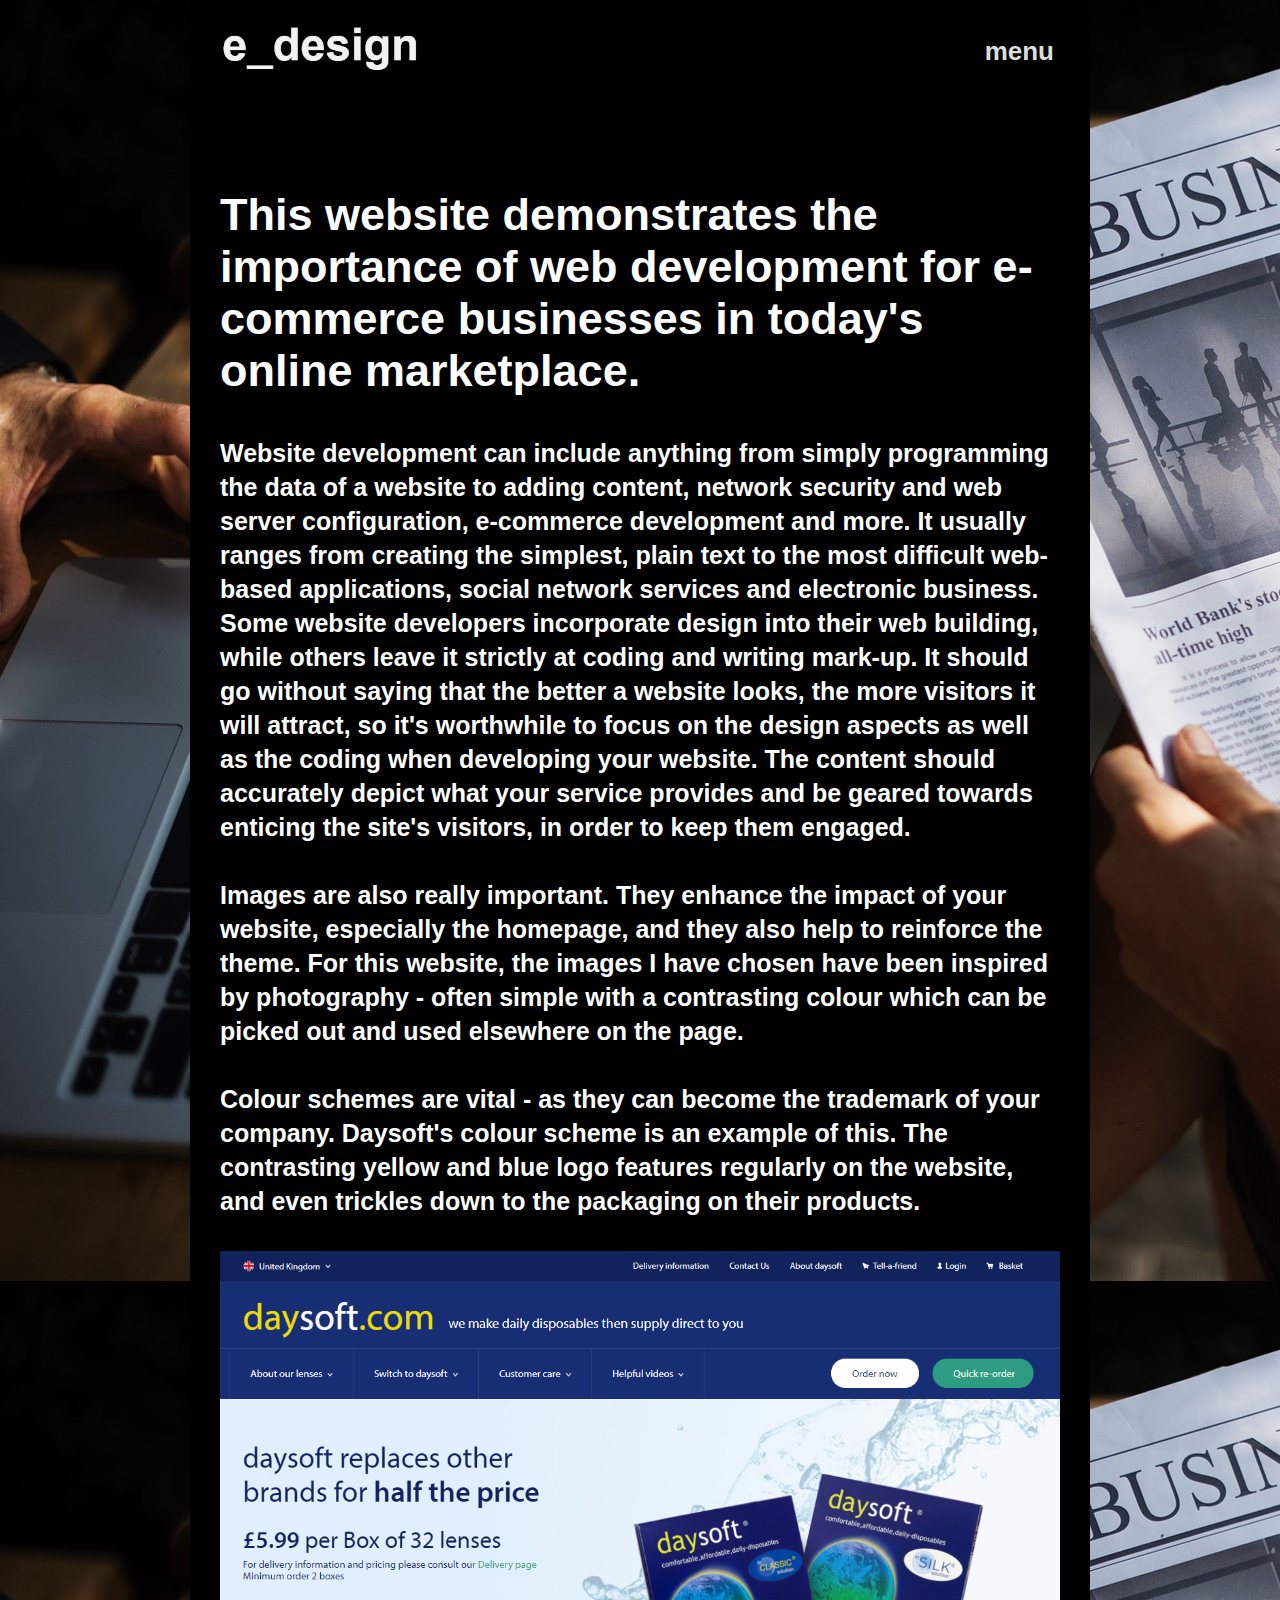
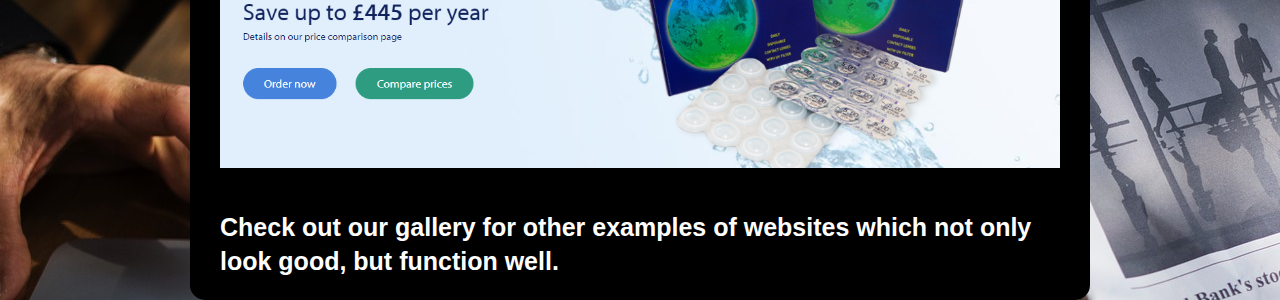
<file: about.html>
<!DOCTYPE html>
<html>
	<head>
		<title>about - e_design</title>
		<meta charset="UTF-8">

    <!-- EXTERNAL STYLE SHEET -->
    <link rel="stylesheet" href="styles.css" type="text/css">

    <!-- INTERNAL STYLE SHEET -->
    <style>

      /* Paragraph font style & size */
      p { font-size: 25px; font-weight: bold; line-height: 90%; color: white; display: inline;}

      /* "Quote" button style */
      .button { box-shadow: 0px 7px 40px black; color: black; background-color: #C8442A; border: 0; font-size: 15px;
      padding: 30px; border-radius: 25px; font-weight: bold; display: block; margin: auto; width: 200px; margin-top: 60px; }

      /* "Quote" button style on hover */
      .button:hover { background-color: #B53826; cursor: pointer; }

      /* "Quote" button on click - disable default outline */
      .button:focus { outline: 0 }

      #container { width: 900px; height: 1900px; margin: 0 auto; background-color: black; opacity: 1.0 }

    </style>

  </head>

<!-- BACKGROUND IMAGE -->
<body background="images/business.jpg">

<body>
<!-- START CONTAINER -->
<div id="container">
    <div id="header">
            <a href="index.html">
						<img class="logo" src="images/e_design_logo.png" alt="E_Design Logo">
						</a>

					<!-- DROPDOWN NAVIGATION -->
					<div class="dropdown">
						<button onclick="myFunction()" class="dropbtn">menu</button>
							<div id="myDropdown" class="dropdown-content"> <!-- DROPDOWN CONTENT -->
								<a href="about.html">about</a>
								<a href="e-commerce.html">e-commerce</a>
								<a href="daysoft.html">daysoft</a>
								<a href="gallery.html">gallery</a>
								<a href="contact.html">contact</a>
								<a href="documentation.html">docs</a>
								<a href="info.html">info</a>
							</div><!-- END DROPDOWN CONTENT` -->
					</div><!-- END DROPDOWN NAVIGATION -->
		</div><!-- END HEADER -->

    <!-- START TEXT -->
    <div id="article">
    <h2>
    <br>
    This website demonstrates the importance of web development for e-commerce businesses in today's online marketplace.
  	</h2>
  	<p>
    Website development can include anything from simply programming the data of a website to adding content, network security and web server configuration, e-commerce development and more. It usually ranges from creating the simplest, plain text to the most difficult web-based applications, social network services and electronic business. Some website developers incorporate design into their web building, while others leave it strictly at coding and writing mark-up. It should go without saying that the better a website looks, the more visitors it will attract, so it's worthwhile to focus on the design aspects as well as the coding when developing your website. The content should accurately depict what your service provides and be geared towards enticing the site's visitors, in order to keep them engaged.
    <br><br>
    Images are also really important. They enhance the impact of your website, especially the homepage, and they also help to reinforce the theme. For this website, the images I have chosen have been inspired by photography - often simple with a contrasting colour which can be picked out and used elsewhere on the page.
    <br><br>
    Colour schemes are vital - as they can become the trademark of your company. Daysoft's colour scheme is an example of this. The contrasting yellow and blue logo features regularly on the website, and even trickles down to the packaging on their products.
    <br><br>
    <img src="images/daysoft.jpg" style="width:840px" alt="Daysoft Homepage">
    <br><br>
    Check out our gallery for other examples of websites which not only look good, but function well.

    </div> <!-- END TEXT -->

</div> <!-- END CONTAINER -->


<!-- EXTERNAL JAVASCRIPT -->
<script src="dropdown.js"></script>

</body>
</html>
</file>
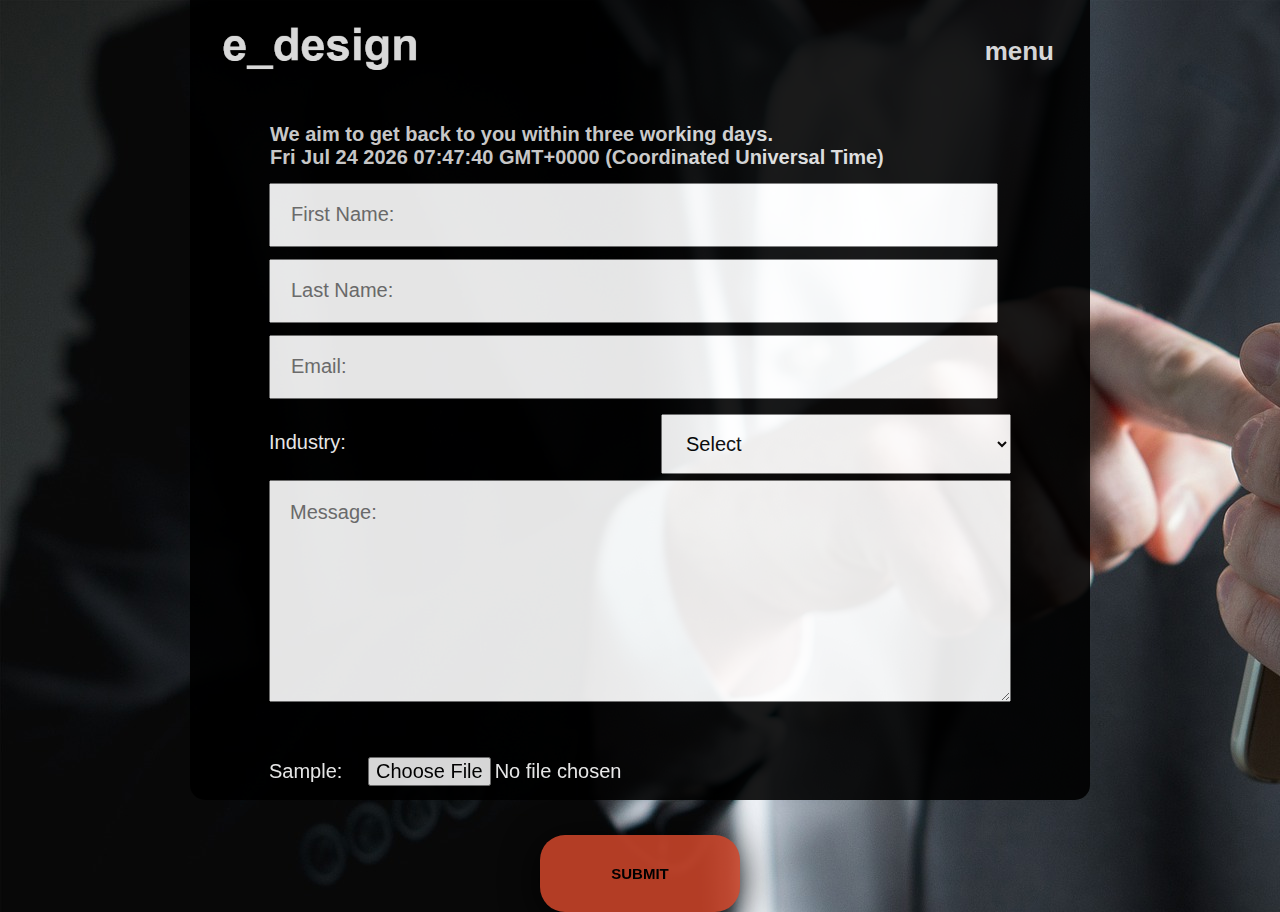
<file: contact.html>
<!DOCTYPE html>
<html>
	<head>
		<title>contact - e_design</title>
		<meta charset="UTF-8">

    <!-- EXTERNAL STYLE SHEET -->
    <link rel="stylesheet" href="styles.css" type="text/css">

    <!-- INTERNAL STYLE SHEET -->
    <style>

			html { font-family: arial; color: white; font-size: 20px; }

      /* Paragraph font style & size */
      p { font-size: 20px; font-weight: bold; line-height: 100%; color: #dddddd; display: inline; margin: 80px }

			/* Container size */
      #container { width: 900px; height: 800px; margin: 0 auto; background-color: black; }

    </style>

  </head>

<!-- BACKGROUND IMAGE -->
<body background="images/smartphone.jpg">

<body>
<!-- START CONTAINER -->
<div id="container">
    <div id="header">
            <a href="index.html">
						<img class="logo" src="images/e_design_logo.png" alt="E_Design Logo">
						</a>

						<!-- DROPDOWN NAVIGATION -->
						<div class="dropdown">
							<button onclick="myFunction()" class="dropbtn">menu</button>
								<div id="myDropdown" class="dropdown-content"> <!-- DROPDOWN CONTENT -->
									<a href="about.html">about</a>
									<a href="e-commerce.html">e-commerce</a>
									<a href="daysoft.html">daysoft</a>
									<a href="gallery.html">gallery</a>
									<a href="contact.html">contact</a>
									<a href="documentation.html">docs</a>
									<a href="info.html">info</a>
								</div><!-- END DROPDOWN CONTENT` -->
						</div><!-- END DROPDOWN NAVIGATION -->
		</div><!-- END HEADER -->

			<br>
			<p>We aim to get back to you within three working days.</p><br>

			<!-- DISPLAY DATE ___ JAVASCRIPT AT BOTTOm -->
			<p id="date"></p>

			<br>

			<!-- START FORM -->
			<!-- FORM SUBMIT MESSAGE -->
			<form method="post" onSubmit="alert('Thank you for your message. We will be in touch shortly!');">

			<!-- FORM STYLING CLASS -->
    	<fieldset class="form">

			<!-- FIRST NAME FIELD -->
    	<input required type="text" name="First name" style="width:700px" placeholder="First Name:">

			<br>

			<!-- LAST NAME FIELD -->
    	<input required type="text" name="Last name" style="width:700px" placeholder="Last Name:">

			<br>

			<!-- EMAIL FIELD -->
			<input required type="email" name="email" style="width:700px" placeholder="Email:">

			<br>

	 		<!-- INDUSTRY SELECT BOX -->
	 		Industry:
	 			<select required name="Industry">
   				<option value="" selected>Select</option>
   				<option value="Advertising">Advertising</option>
   				<option value="Banking">Banking</option>
   				<option value="Construction">Construction</option>
   				<option value="Education">Education</option>
   				<option value="Fashion">Fashion</option>
   				<option value="Financial Services">Financial Services</option>
   				<option value="IT">Information Technology</option>
	 				<option value="Media and Broadcasting">Media and Broadcasting</option>
   				<option value="Pharmaceutical">Pharmaceutical</option>
   				<option value="Technology">Technology</option>
   				<option value="Telecommunications">Telecommunications</option>
   				<option value="Video Games">Video Games</option>
   				<option value="Web Services">Web Services</option>
 	 			</select>

	 			<br>

			<!-- MESSAGE FIELD -->
    		<textarea required name="message" rows="100" cols="8" placeholder="Message:"></textarea>

			<!-- SAMPLE UPLOAD -->
    	Sample: <input type="file">

			</fieldset>
			<!-- END FORM STYLING -->

			<!-- "SUMBIT" BUTTON -->
			<button class="submit" onclick="submit">SUBMIT</button>

		</form>
		<!-- END FORM -->


</div> <!-- END CONTAINER -->


<!-- INTERNAL JAVASCRIPT ___ DISPLAY DATE -->
<script>
document.getElementById("date").innerHTML = Date();
</script>


<!-- EXTERNAL JAVASCRIPT ___ DROPDOWN NAV -->
<script src="dropdown.js"></script>

</body>
</html>
</file>
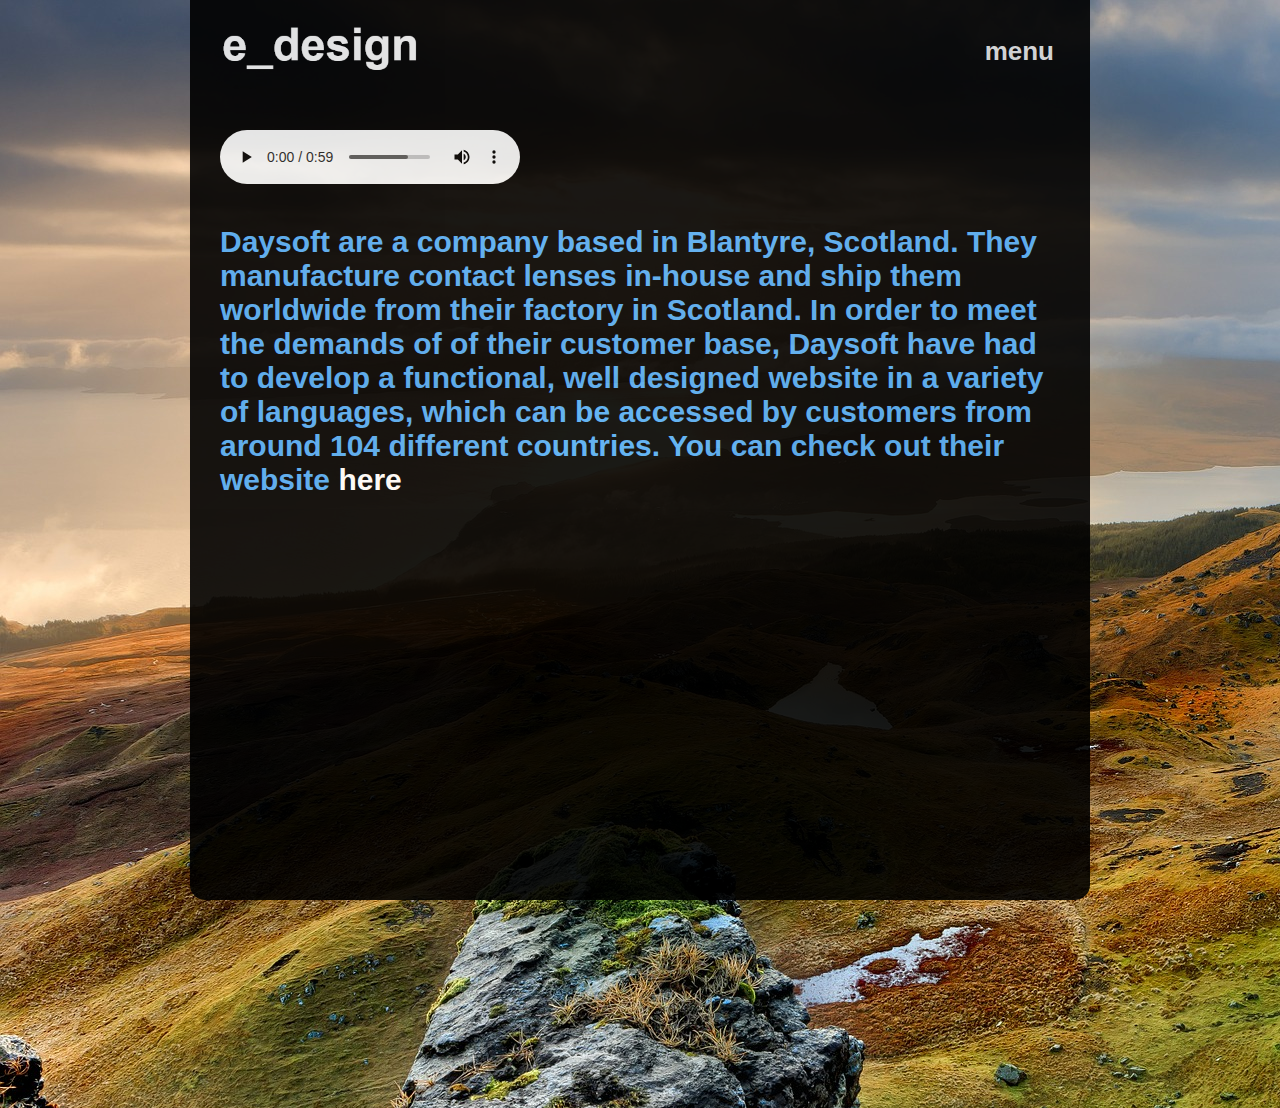
<file: daysoft.html>
<!DOCTYPE html>
<html>
	<head>
		<title>daysoft - e_design</title>
		<meta charset="UTF-8">

    <!-- EXTERNAL STYLE SHEET -->
    <link rel="stylesheet" href="styles.css" type="text/css">

    <!-- INTERNAL STYLE SHEET -->
    <style>

      /* Paragraph font style & size */
      p { font-size: 30px; font-weight: bold; line-height: 90%; color: #54adf7; display: inline;}

			/* URL colour or decoration - override default */
      a { color: white; text-decoration: none; }

			/* URL hover styling */
      a:hover { color: white; text-decoration: underline; }

      /* Change color of dropdown links on hover */
      .dropdown-content a:hover { background-color: black; color: #8F892B; text-decoration: none; }

      /* Dropdown button on hover & focus */
      .dropbtn:hover, .dropbtn:focus { background-color: black; color: #8F892B }

    </style>

  </head>

<!-- BACKGROUND IMAGE -->
<body background="images/scotland.jpg">

<body>
<!-- START CONTAINER -->
<div id="container">
    <div id="header">
            <a href="index.html">
						<img class="logo" src="images/e_design_logo.png" alt="E_Design Logo">
						</a>

					<!-- DROPDOWN NAVIGATION -->
					<div class="dropdown">
						<button onclick="myFunction()" class="dropbtn">menu</button>
							<div id="myDropdown" class="dropdown-content"> <!-- DROPDOWN CONTENT -->
								<a href="about.html">about</a>
								<a href="e-commerce.html">e-commerce</a>
								<a href="daysoft.html">daysoft</a>
								<a href="gallery.html">gallery</a>
								<a href="contact.html">contact</a>
								<a href="documentation.html">docs</a>
								<a href="info.html">info</a>
							</div><!-- END DROPDOWN CONTENT -->
					</div><!-- END DROPDOWN NAVIGATION -->
		</div><!-- END HEADER -->

    <!-- START TEXT -->
    <div id="article">

			<!-- AUDIO -->
			<audio controls>
	  		<source src="daysoft_story.mp3" type="audio/ogg">
				Your browser does not support the audio element.
			</audio>

			<p>
			<br>
      <br>
      Daysoft are a company based in Blantyre, Scotland. They manufacture contact lenses in-house and ship them worldwide from their factory in Scotland.
      In order to meet the demands of of their customer base, Daysoft have had to develop a functional, well designed website in a variety of languages,
      which can be accessed by customers from around 104 different countries. You can check out their website <a href="https://www.daysoft.com" target="_blank">here<br>
      <br>


      </p>
    </div> <!-- END TEXT -->
    <!-- ___ DAYSOFT VIDEO ___ -->

    <iframe id="video" src="https://www.youtube.com/embed/_5_aUSvD9HI?controls=0" frameborder="0" allowfullscreen style="width:100%;height:60%">
    </iframe>

</div> <!-- END CONTAINER -->

<!-- EXTERNAL JAVASCRIPT -->
<script src="dropdown.js"></script>

</body>
</html>
</file>
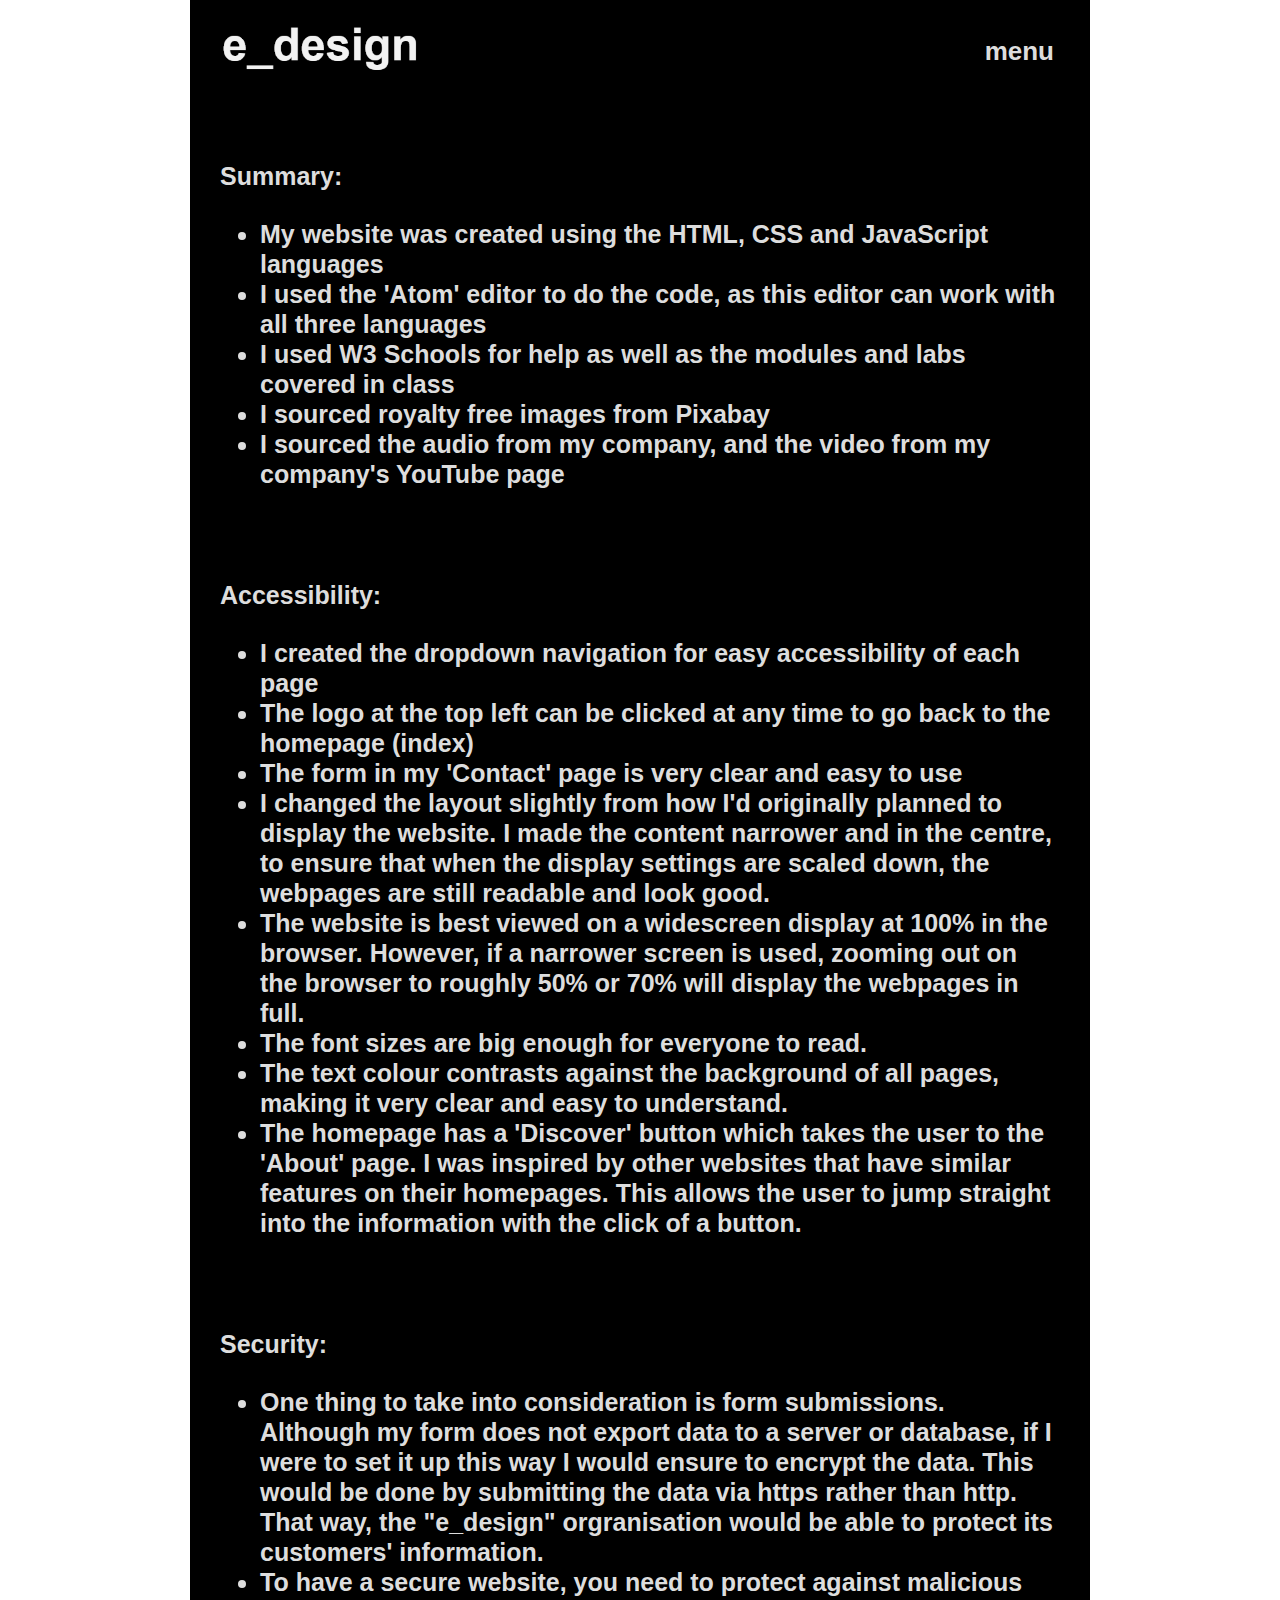
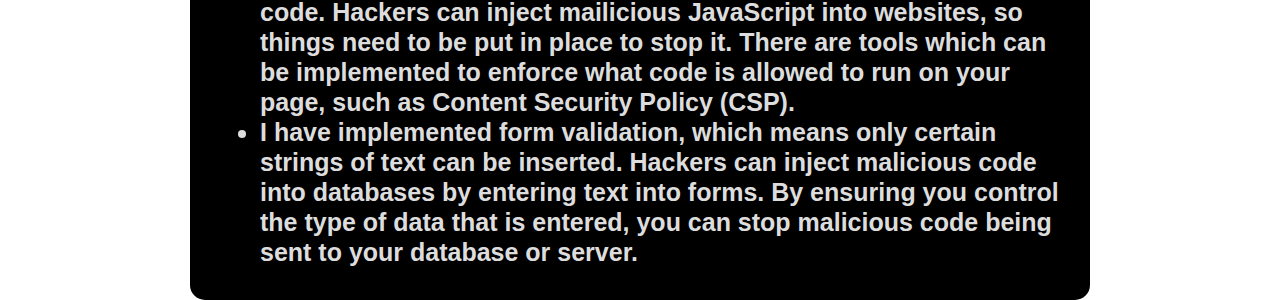
<file: documentation.html>
<!DOCTYPE html>
<html>
	<head>
		<title>docs - e_design</title>
		<meta charset="UTF-8">

    <!-- EXTERNAL STYLE SHEET -->
    <link rel="stylesheet" href="styles.css" type="text/css">

    <!-- INTERNAL STYLE SHEET -->
    <style>

      /* Paragraph font style & size */
      p { font-size: 25px; font-weight: bold; line-height: 100%; color: #dddddd; margin: 30px }

			/* List styling */
			ul { font-size: 25px; font-weight: bold; line-height: 120%; color: #dddddd; margin: 30px }

			/* Container size */
      #container { width: 900px; height: 1900px; margin: 0 auto; background-color: black; opacity: 1.0 }

      /* Change color of dropdown links on hover */
      .dropdown-content a:hover { background-color: black; color: #E7C222; text-decoration: none; }

      /* Dropdown button on hover & focus */
      .dropbtn:hover, .dropbtn:focus { background-color: black; color: #E7C222 }

    </style>

  </head>

<body>
<!-- START CONTAINER -->
<div id="container">
    <div id="header">
            <a href="index.html">
						<img class="logo" src="images/e_design_logo.png" alt="E_Design Logo">
						</a>

					<!-- DROPDOWN NAVIGATION -->
					<div class="dropdown">
						<button onclick="myFunction()" class="dropbtn">menu</button>
							<div id="myDropdown" class="dropdown-content"> <!-- DROPDOWN CONTENT -->
								<a href="about.html">about</a>
								<a href="e-commerce.html">e-commerce</a>
								<a href="daysoft.html">daysoft</a>
								<a href="gallery.html">gallery</a>
								<a href="contact.html">contact</a>
								<a href="documentation.html">docs</a>
								<a href="info.html">info</a>
							</div><!-- END DROPDOWN CONTENT` -->
					</div><!-- END DROPDOWN NAVIGATION -->
		</div><!-- END HEADER -->

<br>


<!-- SUMMARY LIST -->
<p>Summary:
<ul>
	<li>My website was created using the HTML, CSS and JavaScript languages</li>
	<li>I used the 'Atom' editor to do the code, as this editor can work with all three languages</li>
	<li>I used W3 Schools for help as well as the modules and labs covered in class</li>
	<li>I sourced royalty free images from Pixabay</li>
	<li>I sourced the audio from my company, and the video from my company's YouTube page</li>
</ul>
</p>

<br>

<!-- ACCESSIBILITY LIST -->
<p>Accessibility:
<ul>
	<li>I created the dropdown navigation for easy accessibility of each page</li>
	<li>The logo at the top left can be clicked at any time to go back to the homepage (index)</li>
	<li>The form in my 'Contact' page is very clear and easy to use</li>
	<li>I changed the layout slightly from how I'd originally planned to display the website.
    I made the content narrower and in the centre, to ensure that when the display settings are scaled down, the webpages are still readable and look good.</li>
	<li>The website is best viewed on a widescreen display at 100% in the browser.
    However, if a narrower screen is used, zooming out on the browser to roughly 50% or 70% will display the webpages in full.</li>
  <li>The font sizes are big enough for everyone to read.</li>
  <li>The text colour contrasts against the background of all pages, making it very clear and easy to understand.</li>
	<li>The homepage has a 'Discover' button which takes the user to the 'About' page. I was inspired by other websites that have similar features on their homepages.
		This allows the user to jump straight into the information with the click of a button.</li>
</ul>
</p>

<br>

<!-- SECURITY LIST -->
<p>Security:
<ul>
	<li>One thing to take into consideration is form submissions. Although my form does not export data to a server or database, if I were to set it up this way I would ensure to encrypt the data.
		This would be done by submitting the data via https rather than http. That way, the "e_design" orgranisation would be able to protect its customers' information.</li>
	<li>To have a secure website, you need to protect against malicious code. Hackers can inject mailicious JavaScript into websites, so things need to be put in place to stop it.
		There are tools which can be implemented to enforce what code is allowed to run on your page, such as Content Security Policy (CSP).</li>
	<li>I have implemented form validation, which means only certain strings of text can be inserted. Hackers can inject malicious code into databases by entering text into forms.
		By ensuring you control the type of data that is entered, you can stop malicious code being sent to your database or server.</li>
</ul>
</p>

</div> <!-- END CONTAINER -->


<!-- EXTERNAL JAVASCRIPT -->
<script src="dropdown.js"></script>

</body>
</html>
</file>
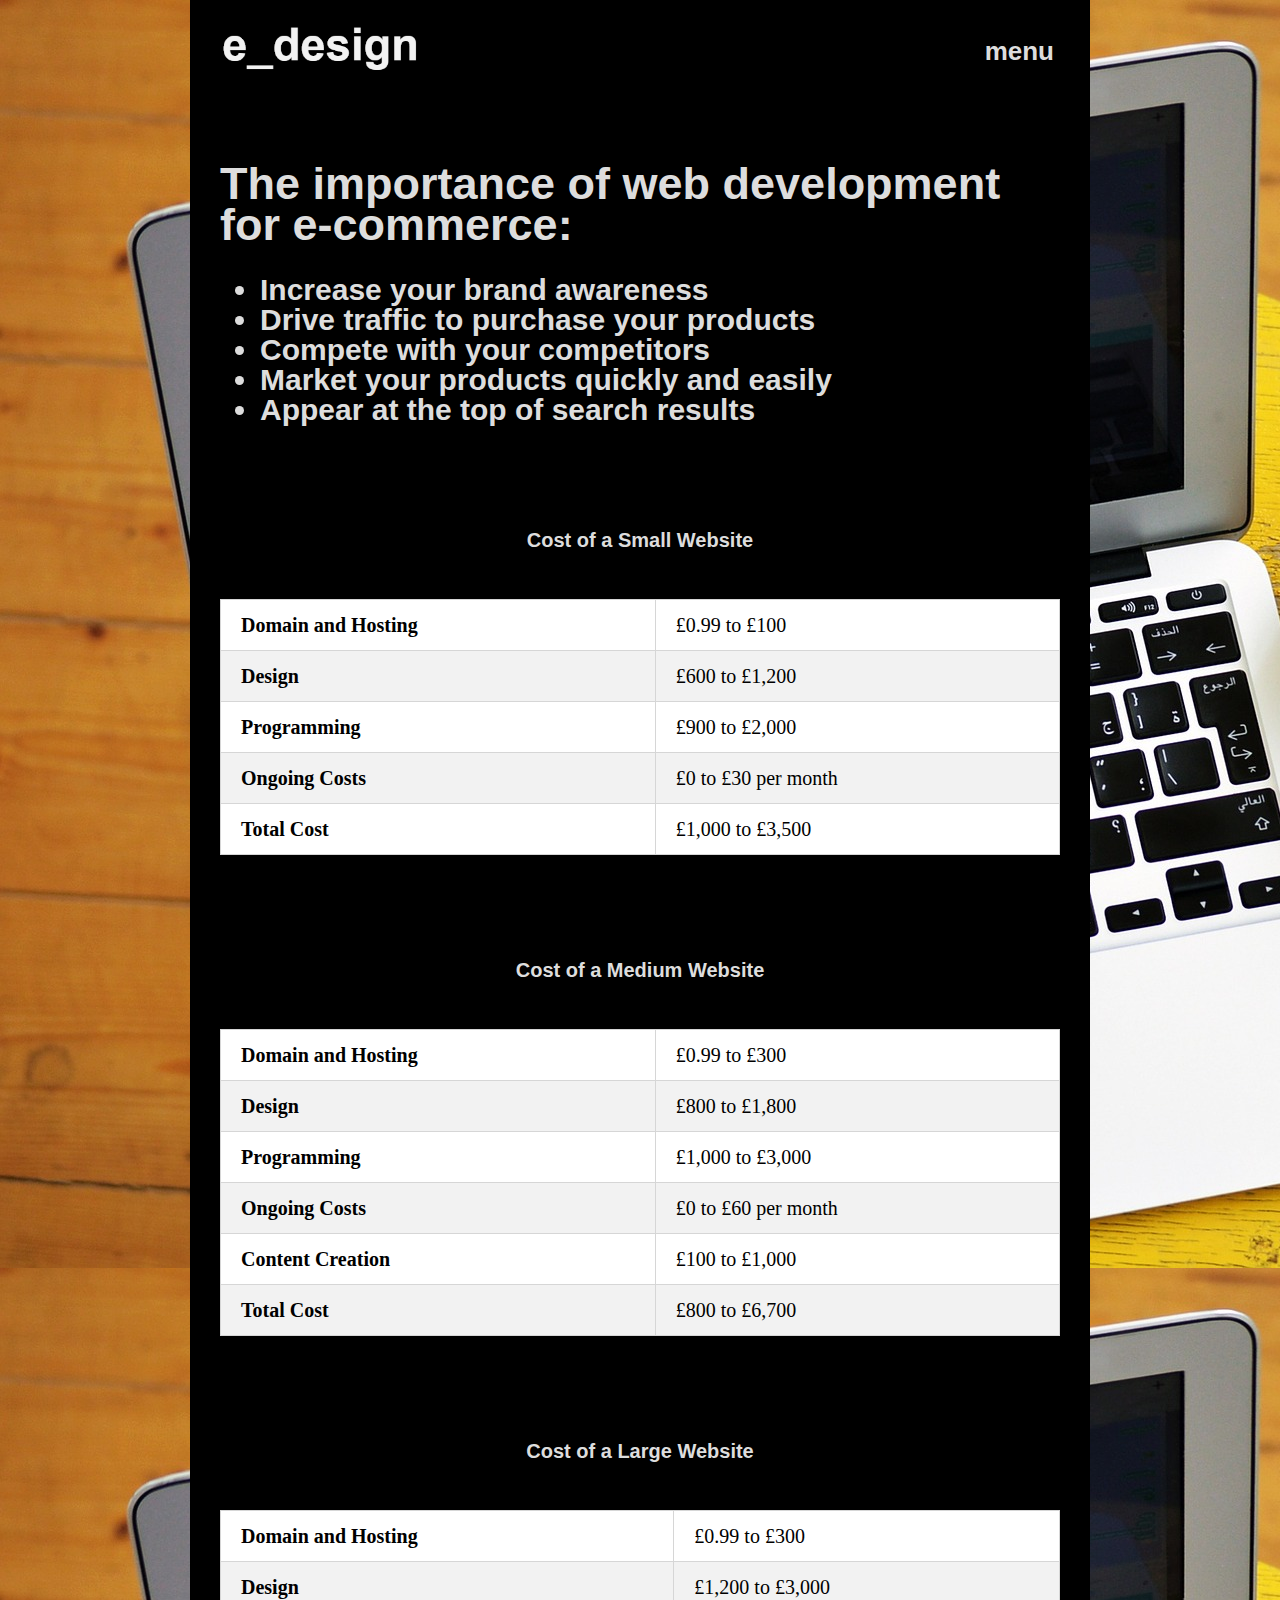
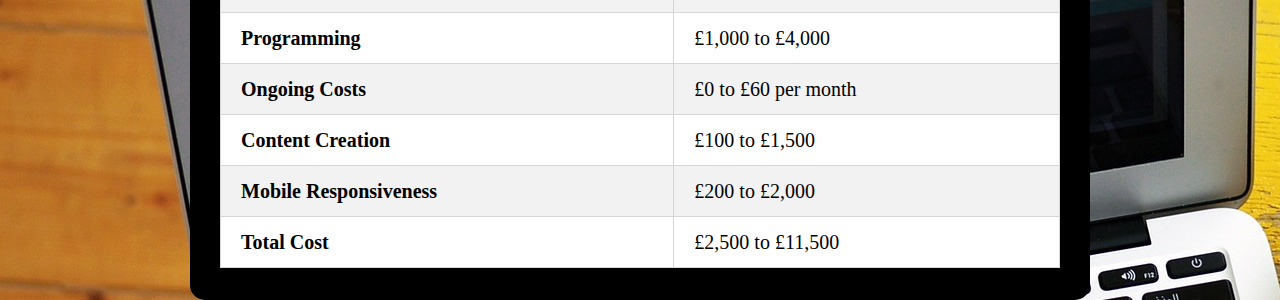
<file: e-commerce.html>
<!DOCTYPE html>
<html>
	<head>
		<title>ecommerce - e_design</title>
		<meta charset="UTF-8">

    <!-- EXTERNAL STYLE SHEET -->
    <link rel="stylesheet" href="styles.css" type="text/css">

    <!-- INTERNAL STYLE SHEET -->
    <style>

      /* Paragraph font style & size */
      p { font-size: 45px; font-weight: bold; line-height: 90%; color: #dddddd; margin: 30px }

			/* List styling */
			ul { font-size: 30px; font-weight: bold; line-height: 100%; color: #dddddd; margin: 30px }

			/* Table header styling */
			h3 { font-size: 20px; margin-left: 30px; margin-right: 30px; color: #dddddd; background-color: black; height: 20px; margin-bottom: 0; padding: 20px; text-align: center; font-weight: bold; }

			/* Container size */
      #container { width: 900px; height: 1900px; margin: 0 auto; background-color: black; opacity: 1.0 }

      /* Change color of dropdown links on hover */
      .dropdown-content a:hover { background-color: black; color: #E7C222; text-decoration: none; }

      /* Dropdown button on hover & focus */
      .dropbtn:hover, .dropbtn:focus { background-color: black; color: #E7C222 }

      /* Table margin */
      table { margin: 30px }

      /* Table styling */
      table, th, td { border: 1px solid #d6d6d6; border-collapse: collapse; line-height: 150%; padding: 10px; font-size: 20px; font-family: tahoma; }

      /* Table column styles */
      .td_left { color: black; font-weight: bold; padding-left: 20px }
      .td_right { color: black; padding-left: 20px; }

      /* Table row styles */
      .tr_light { background-color: white }
      .tr_dark {background-color: #f2f2f2 }

    </style>

  </head>

<!-- BACKGROUND IMAGE -->
<body background="images/commerce.jpg">

<body>
<!-- START CONTAINER -->
<div id="container">
    <div id="header">
            <a href="index.html">
						<img class="logo" src="images/e_design_logo.png" alt="E_Design Logo">
						</a>

					<!-- DROPDOWN NAVIGATION -->
					<div class="dropdown">
						<button onclick="myFunction()" class="dropbtn">menu</button>
							<div id="myDropdown" class="dropdown-content"> <!-- DROPDOWN CONTENT -->
								<a href="about.html">about</a>
								<a href="e-commerce.html">e-commerce</a>
								<a href="daysoft.html">daysoft</a>
								<a href="gallery.html">gallery</a>
								<a href="contact.html">contact</a>
								<a href="documentation.html">docs</a>
								<a href="info.html">info</a>
							</div><!-- END DROPDOWN CONTENT` -->
					</div><!-- END DROPDOWN NAVIGATION -->
		</div><!-- END HEADER -->

<br>

<p>The importance of web development for e-commerce:
<ul>
	<li>Increase your brand awareness</li>
	<li>Drive traffic to purchase your products</li>
	<li>Compete with your competitors</li>
	<li>Market your products quickly and easily</li>
	<li>Appear at the top of search results</li>
</ul>
</p>

<br>
<h3>Cost of a Small Website</h3>

    <table style="width:840px">

      <tr class="tr_light">
        <td class="td_left">Domain and Hosting</td>
        <td class="td_right">£0.99 to £100</td>
      </tr>

      <tr class="tr_dark">
        <td class="td_left">Design</td>
        <td class="td_right">£600 to £1,200</td>
      </tr>

      <tr class="tr_light">
        <td class ="td_left">Programming</td>
        <td class ="td_right">£900 to £2,000</td>
      </tr>

      <tr class ="tr_dark">
        <td class="td_left">Ongoing Costs</td>
        <td class="td_right">£0 to £30 per month</td>
      </tr>

      <tr class="tr_light">
        <td class ="td_left">Total Cost</td>
        <td class ="td_right">£1,000 to £3,500</td>
      </tr>

    </table>


<br>


<h3>Cost of a Medium Website</h3>

    <table style="width:840px">

      <tr class="tr_light">
        <td class="td_left">Domain and Hosting</td>
        <td class="td_right">£0.99 to £300</td>
      </tr>

      <tr class="tr_dark">
        <td class="td_left">Design</td>
        <td class="td_right">£800 to £1,800</td>
      </tr>

      <tr class="tr_light">
        <td class ="td_left">Programming</td>
        <td class ="td_right">£1,000 to £3,000</td>
      </tr>

      <tr class ="tr_dark">
        <td class="td_left">Ongoing Costs</td>
        <td class="td_right">£0 to £60 per month</td>
      </tr>

      <tr class="tr_light">
        <td class ="td_left">Content Creation</td>
        <td class ="td_right">£100 to £1,000</td>
      </tr>

      <tr class="tr_dark">
        <td class="td_left">Total Cost</td>
        <td class="td_right">£800 to £6,700</td>
      </tr>

    </table>


<br>


<h3>Cost of a Large Website</h3>

<table style="width:840px">

  <tr class="tr_light">
    <td class="td_left">Domain and Hosting</td>
    <td class="td_right">£0.99 to £300</td>
  </tr>

  <tr class="tr_dark">
    <td class="td_left">Design</td>
    <td class="td_right">£1,200 to £3,000</td>
  </tr>

  <tr class="tr_light">
    <td class ="td_left">Programming</td>
    <td class ="td_right">£1,000 to £4,000</td>
  </tr>

  <tr class ="tr_dark">
    <td class="td_left">Ongoing Costs</td>
    <td class="td_right">£0 to £60 per month</td>
  </tr>

  <tr class="tr_light">
    <td class ="td_left">Content Creation</td>
    <td class ="td_right">£100 to £1,500</td>
  </tr>

  <tr class="tr_dark">
    <td class="td_left">Mobile Responsiveness</td>
    <td class="td_right">£200 to £2,000</td>
  </tr>

  <tr class="tr_light">
    <td class="td_left">Total Cost</td>
    <td class="td_right">£2,500 to £11,500</td>
  </tr>

</table>


</div> <!-- END CONTAINER -->


<!-- EXTERNAL JAVASCRIPT -->
<script src="dropdown.js"></script>

</body>
</html>
</file>
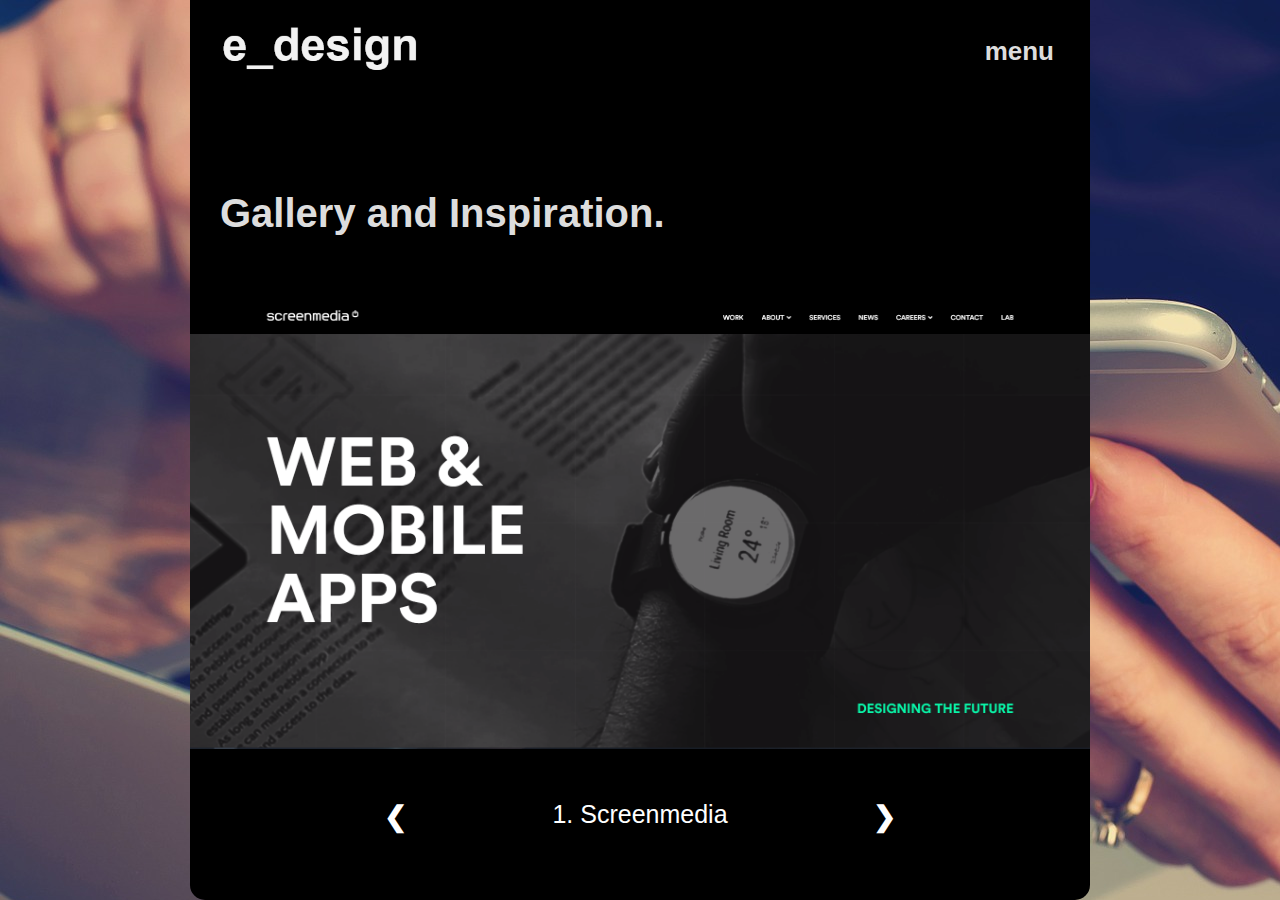
<file: gallery.html>
<!DOCTYPE html>
<html>
	<head>
		<title>gallery - e_design</title>
		<meta charset="UTF-8">

    <!-- EXTERNAL STYLE SHEET -->
    <link rel="stylesheet" href="styles.css" type="text/css">
		<link rel="stylesheet" href="slideshow.css" type="text/css">

    <!-- INTERNAL STYLE SHEET -->
    <style>

			/* Override font size */
			html { font-family: arial; color: white; font-size: 25px; }

			/* Container size */
      #container { width: 900px; height: 900px; margin: 0 auto; background-color: black; opacity: 1.0 }

			/* Heading size and colour */
			h2 { font-size: 40px; margin-left: 30px; color: #dddddd }

			/* Change color of dropdown links on hover */
			.dropdown-content a:hover { background-color: black; color: #F3BA8F; text-decoration: none; }

			/* Dropdown button on hover & focus */
			.dropbtn:hover, .dropbtn:focus { background-color: black; color: #F3BA8F }

    </style>

  </head>

<!-- BACKGROUND IMAGE -->
<body background="images/contact.jpg">

<body>
<!-- START CONTAINER -->
<div id="container">
    <div id="header">
            <a href="index.html">
						<img class="logo" src="images/e_design_logo.png" alt="E_Design Logo">
						</a>

					<!-- DROPDOWN NAVIGATION -->
					<div class="dropdown">
						<button onclick="myFunction()" class="dropbtn">menu</button>
							<div id="myDropdown" class="dropdown-content"> <!-- DROPDOWN CONTENT -->
								<a href="about.html">about</a>
								<a href="e-commerce.html">e-commerce</a>
								<a href="daysoft.html">daysoft</a>
								<a href="gallery.html">gallery</a>
								<a href="contact.html">contact</a>
								<a href="documentation.html">docs</a>
								<a href="info.html">info</a>
							</div><!-- END DROPDOWN CONTENT` -->
					</div><!-- END DROPDOWN NAVIGATION -->
		</div><!-- END HEADER -->


<br><br>
<h2>Gallery and Inspiration.</h2>
<br>

		<!-- ___ START SLIDESHOW ___ -->

					 <!-- ___ SCREENSHOT IMAGES ___ -->
					 <div class="slideshow-container">
					 <div class="mySlides fade">
					 <img src="images/screenmedia.jpg" style="width:100%" alt="Screenmedia">
					 <div class="caption">1. Screenmedia</div>
					 </div>

					 <div class="mySlides fade">
					 <img src="images/dropbox.jpg" style="width:100%" alt="DropBox">
					 <div class="caption">2. DropBox</div>
					 </div>

					 <div class="mySlides fade">
					 <img src="images/stackoverflow.jpg" style="width:100%" alt="Stack Overflow">
					 <div class="caption">3. Stack Overflow</div>
					 </div>

					 <div class="mySlides fade">
					 <img src="images/usa_today.jpg" style="width:100%" alt="Index Page CSS Code">
					 <div class="caption">4. USA Today</div>
					 </div>

					 <div class="mySlides fade">
					 <img src="images/airbnb.jpg" style="width:100%" alt="Index Page CSS Code">
					 <div class="caption">5. Airbnb</div>
					 </div>

					 <a class="prev" onclick="plusSlides(-1)">&#10094;</a>
					 <a class="next" onclick="plusSlides(1)">&#10095;</a>


				 </div> <!-- ___ END SLIDESHOW ___ -->

</div> <!-- END CONTAINER -->


<!-- EXTERNAL JAVASCRIPT -->
<script src="dropdown.js"></script>

<!-- ___ START JAVASCRIPT ___ SLIDESHOW ___ -->

<script>
		var slideIndex = 1; showSlides(slideIndex);

		function plusSlides(n) { showSlides(slideIndex += n); }

		function currentSlide(n) { showSlides(slideIndex = n); }

		function showSlides(n) { var i;
  		var slides = document.getElementsByClassName("mySlides");
			var dots = document.getElementsByClassName("dot");
  		if (n > slides.length) {slideIndex = 1}
  		if (n < 1) {slideIndex = slides.length}
  		for (i = 0; i < slides.length; i++) {
      		slides[i].style.display = "none"; }
  		for (i = 0; i < dots.length; i++) {
      		dots[i].className = dots[i].className.replace(" active", ""); }
  				slides[slideIndex-1].style.display = "block";
  				dots[slideIndex-1].className += " active"; }
</script>

<!-- ___ END JAVASCRIPT ___ SLIDESHOW ___ -->

</body>
</html>
</file>
<file: styles.css>
/* ___ Main HTML and body styling ___ */

html { font-family: arial; color: white; font-size: 30px; }

body { margin: 0 }


/* ___ DIVs ___ */

/* Container size and style */
#container { width: 900px; height: 900px; margin: 0 auto; background-color: black; opacity: 0.9; border-radius: 15px; }

/* Header position and style */
#header { position: relative; height: 100px; width: 900px; background-color: black; }

/* Article size and position */
#article { width: 840px; margin: 30px; padding: 0px }

/* Form size and styles */
.form { width: 600px; margin: auto; border: 0; line-height: 380%; }

/* Logo size and position */
img.logo { width: 200px; float: left; margin-left: 30px; margin-top: 25px }

/* Form input element style */
input { margin: auto; height: 50px; font-size: 20px; padding: 5px; text-align: left; padding-left: 20px }

/* Form select element style */
select { margin-top: 10px; float: right; width: 700px; height: 60px; font-size: 20px; padding: 5px; width: 350px; color: black; text-align: left; padding-left: 20px }

/* Form textarea element style */
textarea { font-size: 20px; padding: 20px; height: 180px; width: 700px; color: black; font-family: arial; }

/* Form submit button style */
.submit { box-shadow: 0px 7px 40px black; color: black; background-color: #C8442A; border: 0; font-size: 15px;
padding: 30px; border-radius: 25px; font-weight: bold; display: block; margin: auto; width: 200px; margin-top: 10px; }

/* "Quote" button style on hover */
.submit:hover { background-color: #B53826; cursor: pointer; }

/* "Quote" button on click - disable default outline */
.submit:focus { outline: 0 }

/* Dropdown Button */
.dropbtn { background-color: black; color: #dddddd; padding: 6px; font-size: 26px; border: none; cursor: pointer; font-weight: bold; }

/* Dropdown button on hover & focus */
.dropbtn:hover, .dropbtn:focus { background-color: black; color: #E5532C }
.dropbtn:focus { outline: 0; }

/* The container <div> - needed to position the dropdown content */
.dropdown { position: relative; display: inline-block; float: right; margin-right: 30px; margin-top: 30px; }

/* Dropdown Content (Hidden by Default) */
.dropdown-content { display: none; position: absolute; right: 0px; background-color: black; min-width: 180px; box-shadow: 0px 8px 16px 0px rgba(0,0,0,0.2); z-index: 1; }

/* Links inside the dropdown */
.dropdown-content a { text-align: right; color: white; padding: 22px 14px; text-decoration: none; display: block; font-size: 20px; }

/* Change color of dropdown links on hover */
.dropdown-content a:hover { background-color: black; color: #C8442A; }

/* Show the dropdown menu (use JS to add this class to the .dropdown-content container when the user clicks on the dropdown button) */
.show {display:block;}

/* Logo hover style */
.logo:hover { opacity: 0.8 }
</file>
<file: slideshow.css>
/* ______ CLASSES ___ SLIDESHOW ______ */

  /* Slideshow container */
  .slideshow-container { margin-top: auto; margin: auto; }

  .mySlides { float: left; display: none; height: 60%; width: 900px; }

  /* Next & previous buttons */
  .prev, .next { cursor: pointer; position: absolute; top: 800px; color: white; font-weight: bold; font-size: 28px; transition: 0.6s ease; }

  /* Position the "next button" to the right */
  .next { right: 30%; border-radius: 1% 0 0 1%; }

  /* Position the "next button" to the right */
  .prev { left: 30%; border-radius: 1% 0 0 1%; }

  /* On hover, add a black background color with a little bit see-through */
  .prev:hover, .next:hover { color: #F3BA8F }

  /* Caption text */
  .caption { padding: 5% 0%; width: 100%; text-align: center; color: white; }

  /* Fading animation */
  .fade { -webkit-animation-name: fade; -webkit-animation-duration: 1.0s; animation-name: fade; animation-duration: 1.0s; }
  @-webkit-keyframes fade { from {opacity: .4} to {opacity: 1} }
  @keyframes fade { from {opacity: .4} to {opacity: 1} }
</file>
